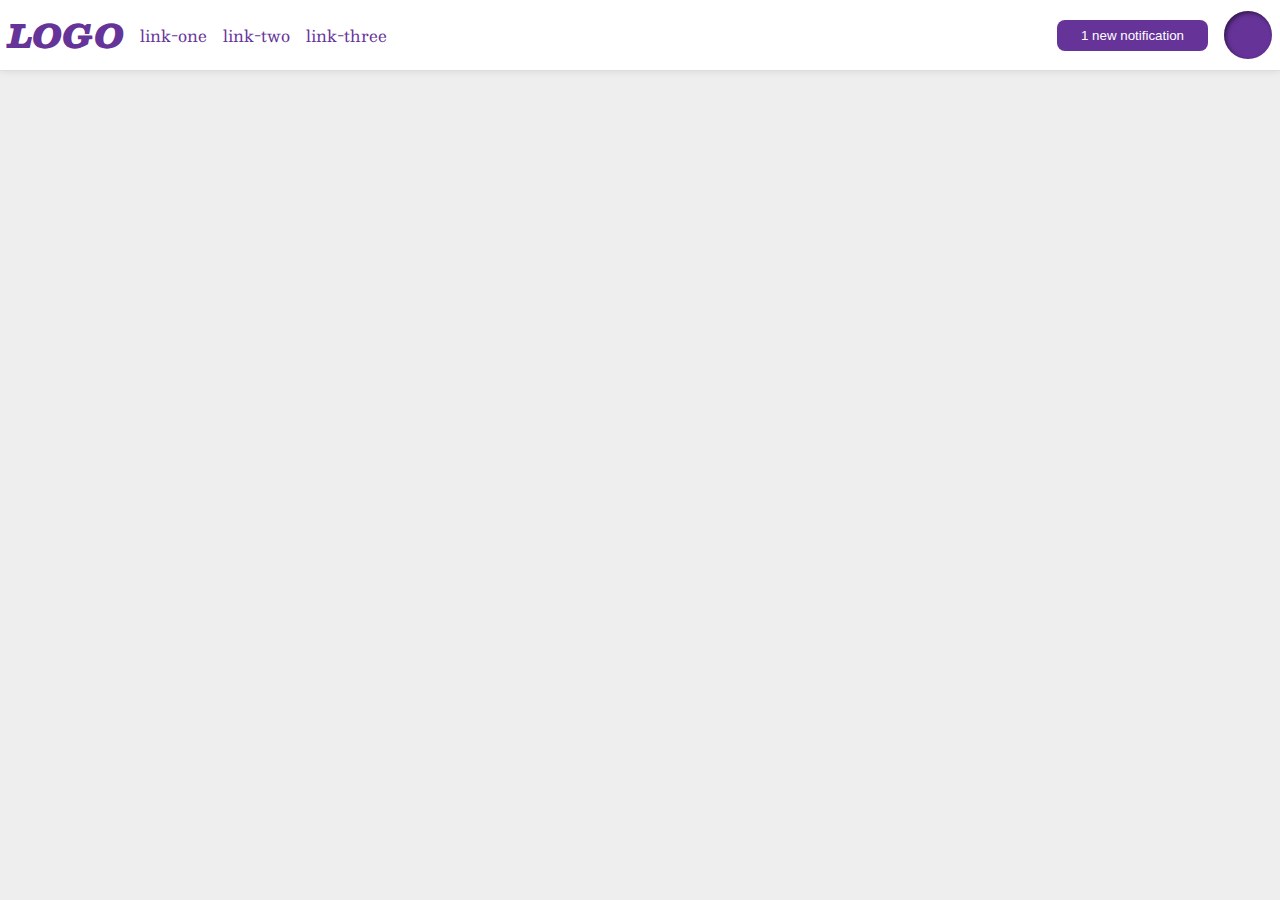
<file: foundations/flex/03-flex-header-2/index.html>
<!DOCTYPE html>
<html lang="en">
  <head>
    <meta charset="UTF-8">
    <meta http-equiv="X-UA-Compatible" content="IE=edge">
    <meta name="viewport" content="width=device-width, initial-scale=1.0">
    <title>Flex Header 2</title>
    <link rel="stylesheet" href="style.css">
  </head>
  <body>
    <div class="header">

      <div class="left-header">
        <div class="logo">
          LOGO
        </div>
        <ul class="links">
          <li><a href="https://google.com">link-one</a></li>
          <li><a href="https://google.com">link-two</a></li>
          <li><a href="https://google.com">link-three</a></li>
        </ul>
      </div>

      <div class="right-header">
        <button class="notifications">
          1 new notification
        </button>
        <div class="profile-image"></div>
      </div>
      
    </div>
  </body>
</html>
</file>
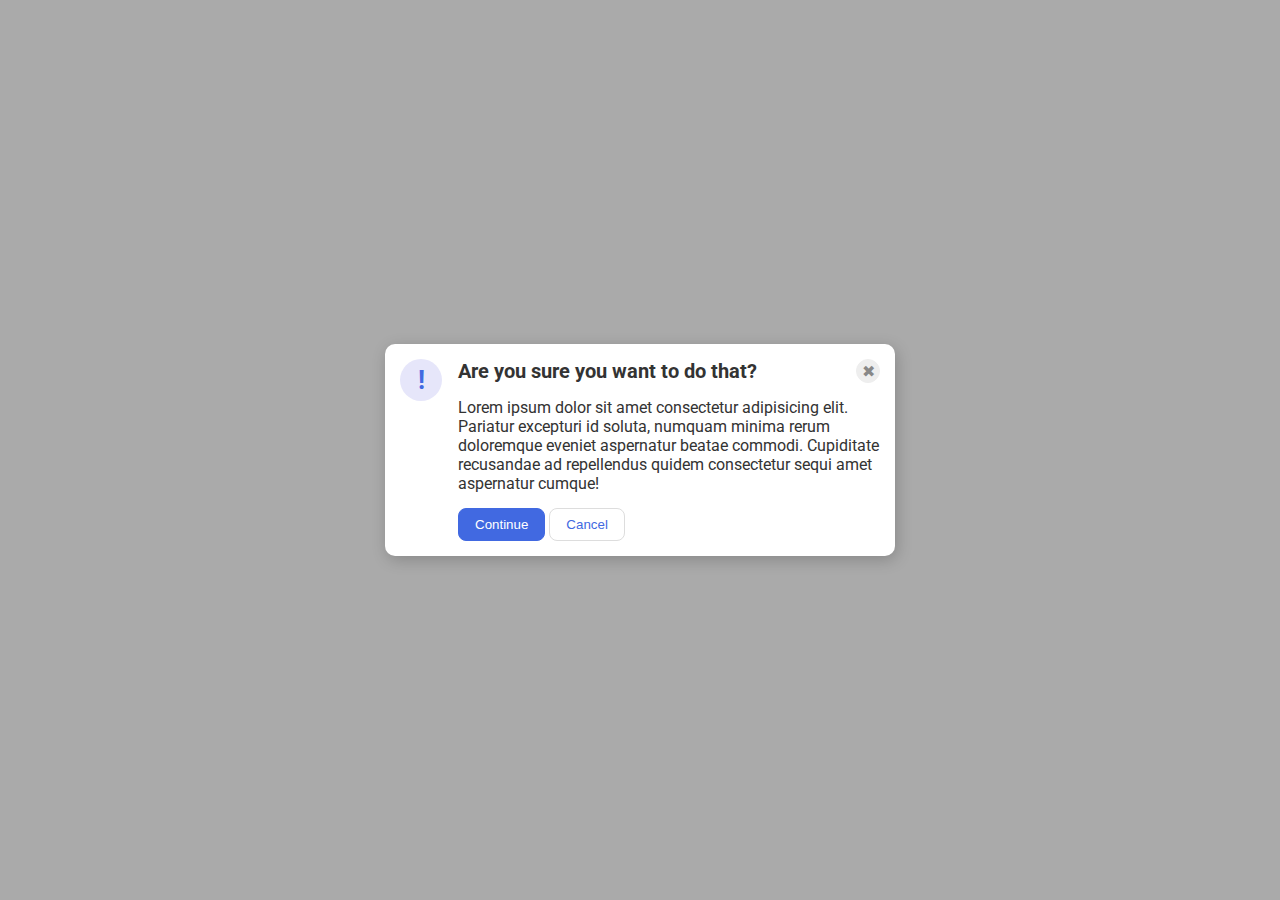
<file: foundations/flex/05-flex-modal/index.html>
<!DOCTYPE html>
<html lang="en">
  <head>
    <meta charset="UTF-8">
    <meta http-equiv="X-UA-Compatible" content="IE=edge">
    <meta name="viewport" content="width=device-width, initial-scale=1.0">
    <link rel="stylesheet" href="style.css">
    <title>Modal</title>
  </head>
  <body>
    <div class="modal">
      <div class="icon">!</div>
      <div class="right-modal">
        <div class="header-section">  
          <div class="header">Are you sure you want to do that?</div>
          <button class="close-button">✖</button>
        </div>  
        <div class="text">Lorem ipsum dolor sit amet consectetur adipisicing elit. Pariatur excepturi id soluta, numquam minima rerum doloremque eveniet aspernatur beatae commodi. Cupiditate recusandae ad repellendus quidem consectetur sequi amet aspernatur cumque!</div>
        <button class="continue">Continue</button>
        <button class="cancel">Cancel</button>
      </div>   
    </div>
  </body>
</html>
</file>
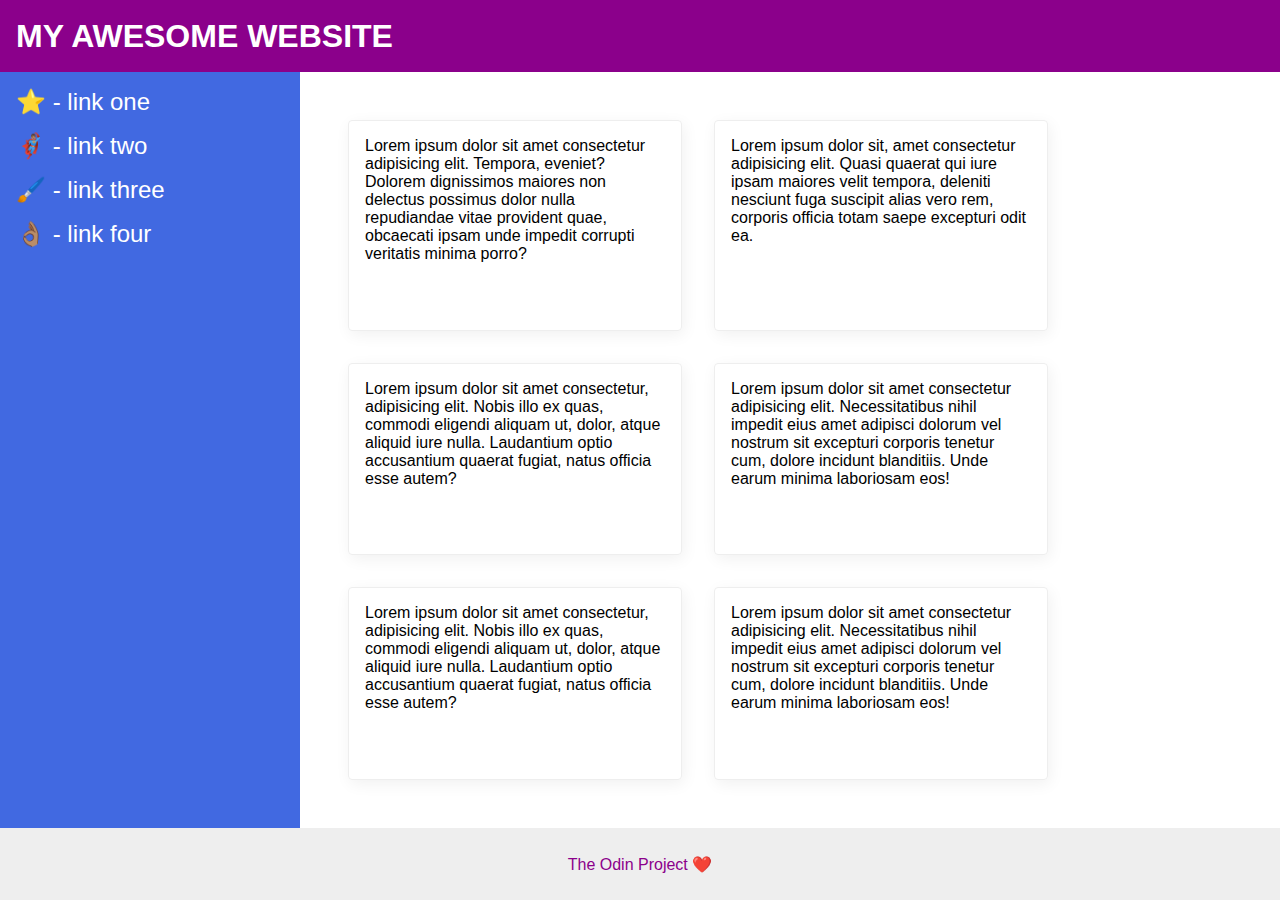
<file: foundations/flex/07-flex-layout-2/index.html>
<!DOCTYPE html>
<html lang="en">
  <head>
    <meta charset="UTF-8">
    <meta http-equiv="X-UA-Compatible" content="IE=edge">
    <meta name="viewport" content="width=device-width, initial-scale=1.0">
    <title>The Holy Grail</title>
    <link rel="stylesheet" href="style.css">
  </head>
  <body>
    <div class="header">
      MY AWESOME WEBSITE
    </div>
    
    <div class="main-content">
    <div class="sidebar">
      <ul>
        <li><a href="#">⭐ - link one</a></li>
        <li><a href="#">🦸🏽‍♂️ - link two</a></li>
        <li><a href="#">🖌️ - link three</a></li>
        <li><a href="#">👌🏽 - link four</a></li>
      </ul>
    </div>
    
    <div class="card-section">
      <div class="card">Lorem ipsum dolor sit amet consectetur adipisicing elit. Tempora, eveniet? Dolorem dignissimos maiores non delectus possimus dolor nulla repudiandae vitae provident quae, obcaecati ipsam unde impedit corrupti veritatis minima porro?</div>
      <div class="card">Lorem ipsum dolor sit, amet consectetur adipisicing elit. Quasi quaerat qui iure ipsam maiores velit tempora, deleniti nesciunt fuga suscipit alias vero rem, corporis officia totam saepe excepturi odit ea.</div>
      <div class="card">Lorem ipsum dolor sit amet consectetur, adipisicing elit. Nobis illo ex quas, commodi eligendi aliquam ut, dolor, atque aliquid iure nulla. Laudantium optio accusantium quaerat fugiat, natus officia esse autem?</div>
      <div class="card">Lorem ipsum dolor sit amet consectetur adipisicing elit. Necessitatibus nihil impedit eius amet adipisci dolorum vel nostrum sit excepturi corporis tenetur cum, dolore incidunt blanditiis. Unde earum minima laboriosam eos!</div>
      <div class="card">Lorem ipsum dolor sit amet consectetur, adipisicing elit. Nobis illo ex quas, commodi eligendi aliquam ut, dolor, atque aliquid iure nulla. Laudantium optio accusantium quaerat fugiat, natus officia esse autem?</div>
      <div class="card">Lorem ipsum dolor sit amet consectetur adipisicing elit. Necessitatibus nihil impedit eius amet adipisci dolorum vel nostrum sit excepturi corporis tenetur cum, dolore incidunt blanditiis. Unde earum minima laboriosam eos!</div>
    </div> 
  </div>

    <div class="footer">
      The Odin Project ❤️
    </div>
  </body>
</html>
</file>
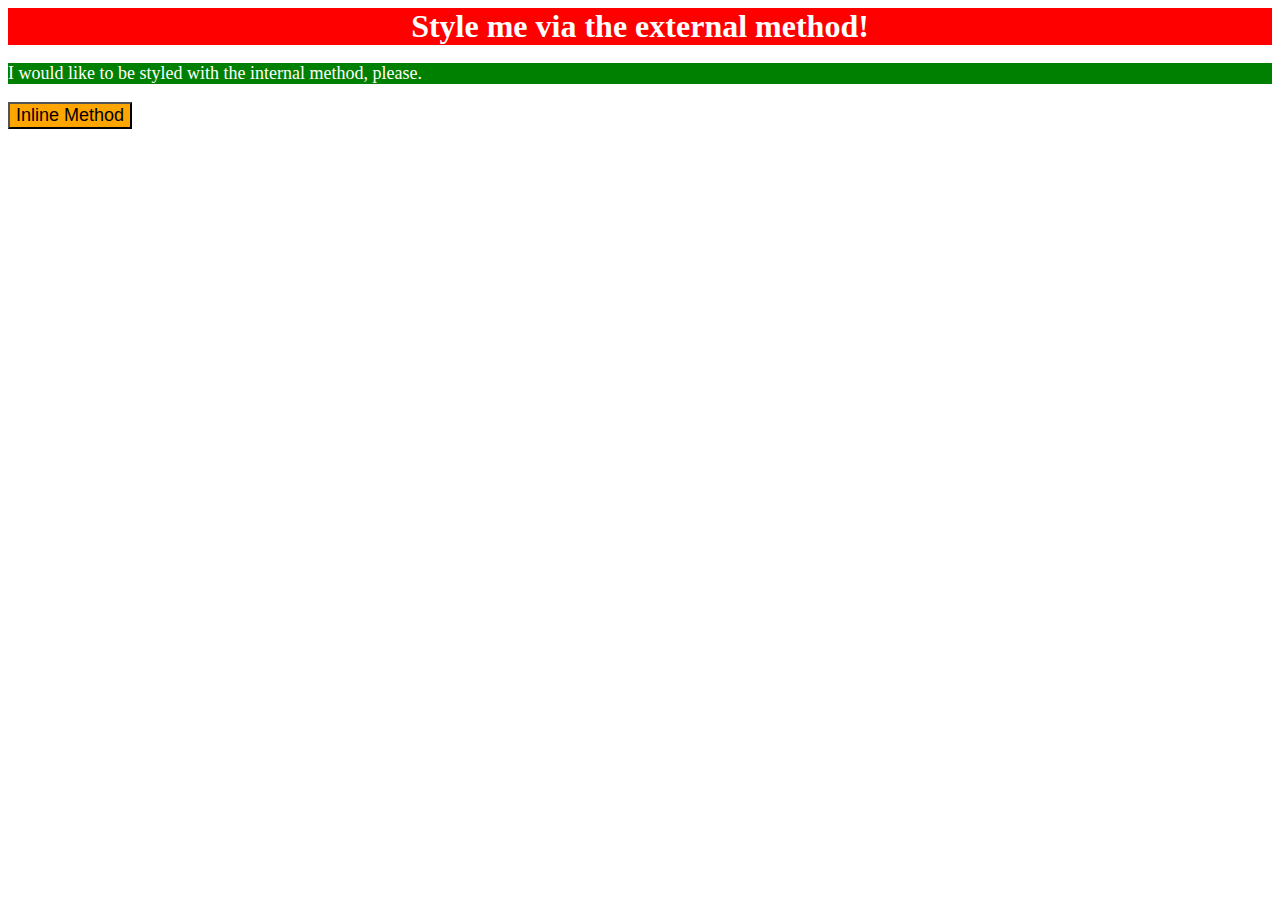
<file: foundations/intro-to-css/01-css-methods/index.html>
<!DOCTYPE html>
<html lang="en">
  <head>
    <meta charset="UTF-8">
    <meta http-equiv="X-UA-Compatible" content="IE=edge">
    <meta name="viewport" content="width=device-width, initial-scale=1.0">
    <title>Methods for Adding CSS</title>
    <link rel="stylesheet" href="styles.css">
    <style>
      p{
        background-color: green;
        color: white;
        font-size: 18px;
      }
    </style>
  </head>
  <body>
    <div>Style me via the external method!</div>
    <p>I would like to be styled with the internal method, please.</p>
    <button style="background-color: orange; font-size: 18px;">Inline Method</button>
  </body>
</html>
</file>
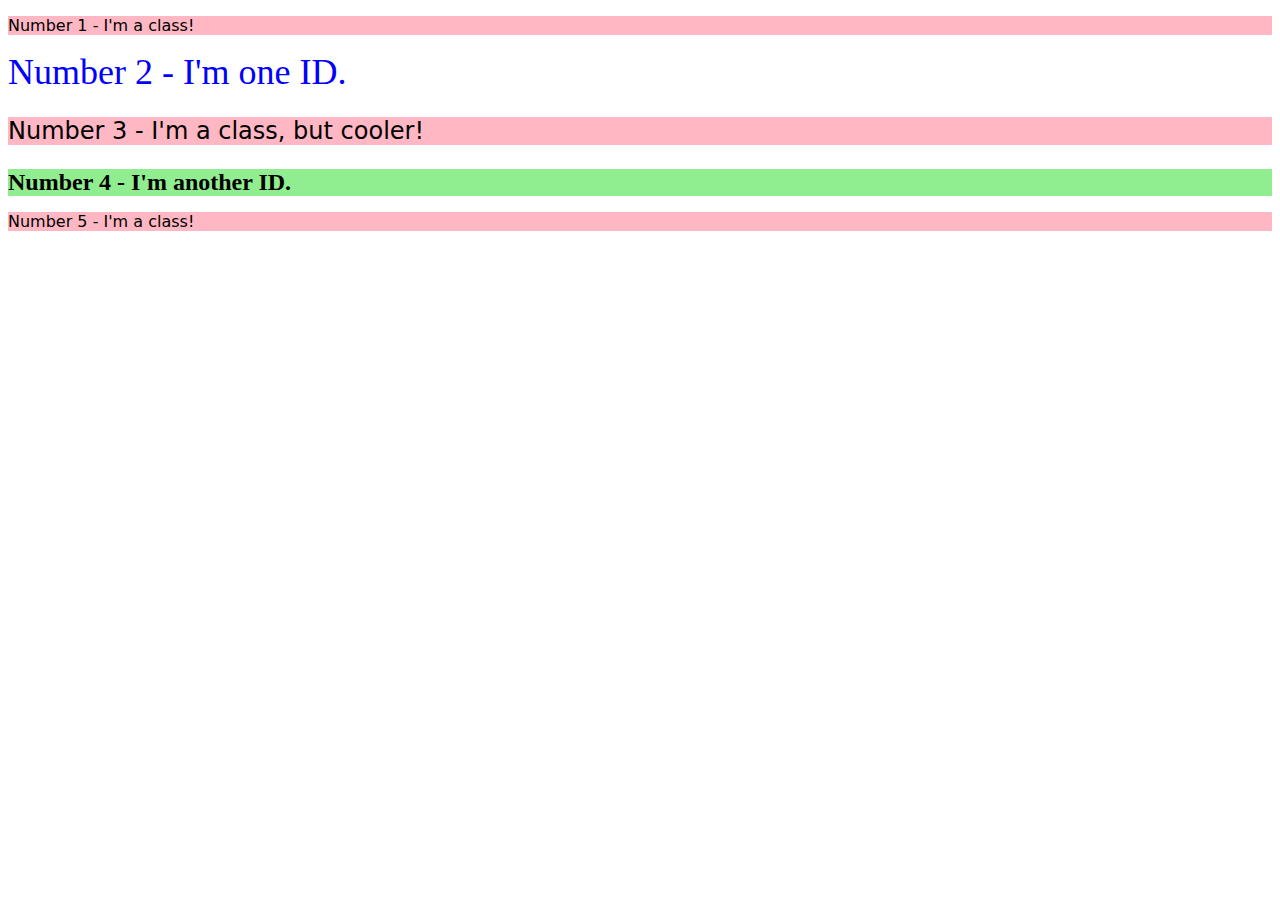
<file: foundations/intro-to-css/02-class-id-selectors/index.html>
<!DOCTYPE html>
<html lang="en">
  <head>
    <meta charset="UTF-8">
    <meta http-equiv="X-UA-Compatible" content="IE=edge">
    <meta name="viewport" content="width=device-width, initial-scale=1.0">
    <title>Class and ID Selectors</title>
    <link rel="stylesheet" href="style.css">
  </head>
  <body>
    <p class="odd-number">Number 1 - I'm a class!</p>
    <div id="number-2">Number 2 - I'm one ID.</div>
    <p class="odd-number three">Number 3 - I'm a class, but cooler!</p>
    <div id="number-4">Number 4 - I'm another ID.</div>
    <p class="odd-number">Number 5 - I'm a class!</p>
  </body>
</html>
</file>
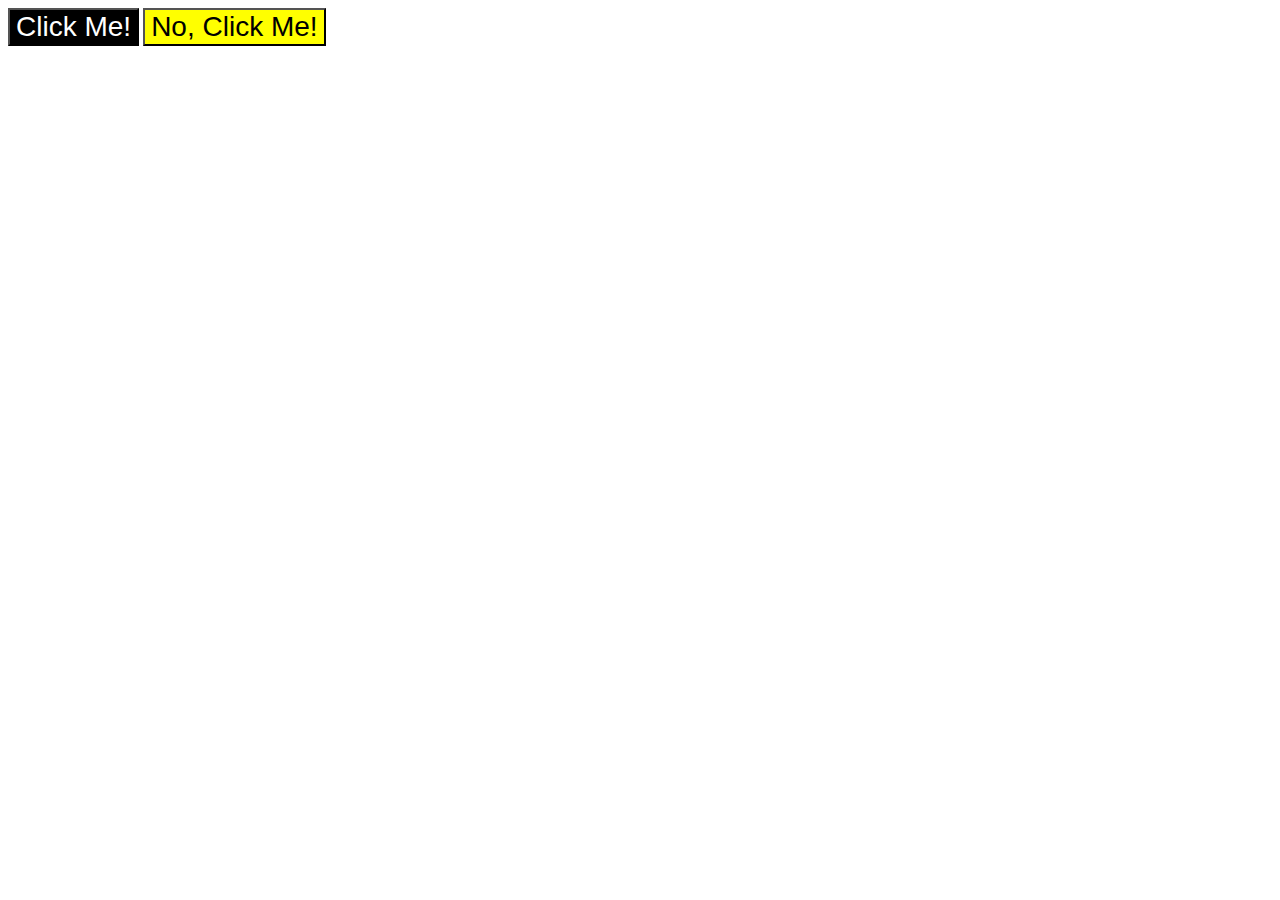
<file: foundations/intro-to-css/03-grouping-selectors/index.html>
<!DOCTYPE html>
<html lang="en">
  <head>
    <meta charset="UTF-8">
    <meta http-equiv="X-UA-Compatible" content="IE=edge">
    <meta name="viewport" content="width=device-width, initial-scale=1.0">
    <title>Grouping Selectors</title>
    <link rel="stylesheet" href="style.css">
  </head>
  <body>
    <button class="one">Click Me!</button>
    <button class="two">No, Click Me!</button>
  </body>
</html>
</file>
<file: foundations/flex/03-flex-header-2/style.css>
/* this is some magical font-importing.  
you'll learn about it later. */
@import url('https://fonts.googleapis.com/css2?family=Besley:ital,wght@0,400;1,900&display=swap');

body {
  margin: 0;
  background: #eee;
  font-family: Besley, serif;
}

.header {
  background: white;
  border-bottom: 1px solid #ddd;
  box-shadow: 0 0 8px rgba(0,0,0,.1);
  display: flex;
  justify-content: space-between;
  padding: 8px;
}

.profile-image {
  background: rebeccapurple;
  box-shadow: inset 2px 2px 4px rgba(0,0,0,.5);
  border-radius: 50%;
  width: 48px;
  height: 48px;
}

.logo {
  color: rebeccapurple;
  font-size: 32px;
  font-weight: 900;
  font-style: italic;
}

button {
  border: none;
  border-radius: 8px;
  background: rebeccapurple;
  color: white;
  padding: 8px 24px;
}

a {
  /* this removes the line under our links */
  text-decoration: none;
  color: rebeccapurple;
}

ul {
  list-style-type: none;
  display: flex;
  margin: 0;
  padding: 0;
  gap: 16px;
}

.left-header, .right-header{
  display: flex;
  align-items: center;
  gap: 16px;
}
</file>
<file: foundations/flex/05-flex-modal/style.css>
@import url('https://fonts.googleapis.com/css2?family=Roboto:wght@400;700&display=swap');

html, body {
  height: 100%;
}

body {
  font-family: Roboto, sans-serif;
  margin: 0;
  background: #aaa;
  color: #333;
  /* I'll give you this one for free lol */
  display: flex;
  align-items: center;
  justify-content: center;
}

.modal {
  background: white;
  width: 480px;
  border-radius: 10px;
  box-shadow: 2px 4px 16px rgba(0,0,0,.2);
  padding: 15px;
  display: flex;
  gap: 16px;
}

.icon {
  color: royalblue;
  font-size: 26px;
  font-weight: 700;
  background: lavender;
  width: 42px;
  height: 42px;
  border-radius: 50%;
  display: flex;
  align-items: center;
  justify-content: center;
  flex-shrink: 0;
}

.header-section {
  display: flex;
  justify-content: space-between;
}

.header {
  font-size: 20px;
  font-weight: bold;
}

.text {
  margin: 15px 0;
}

.close-button {
  background: #eee;
  border-radius: 50%;
  color: #888;
  font-weight: 400;
  font-size: 16px;
  height: 24px;
  width: 24px;
  display: flex;
  align-items: center;
  justify-content: center;
  border: 1px solid #eee;
  padding: 0;
}

button {
  cursor: pointer;
  padding: 8px 16px;
  border-radius: 8px;
}

button.continue {
  background: royalblue;
  border: 1px solid royalblue;
  color: white;
}

button.cancel {
  background: white;
  border: 1px solid #ddd;
  color: royalblue;
}
</file>
<file: foundations/flex/07-flex-layout-2/style.css>
body {
  font-family: -apple-system, BlinkMacSystemFont, 'Segoe UI', Roboto, Oxygen, Ubuntu, Cantarell, 'Open Sans', 'Helvetica Neue', sans-serif;
  margin: 0;
  min-height: 100vh;
  display: flex;
  flex-direction: column;
}

.header {
  height: 72px;
  background: darkmagenta;
  color: white;
  font-size: 32px;
  font-weight: 900;
  padding: 0 16px;
  display: flex;
  align-items: center;
}

.main-content {
  display: flex;
  flex: 1;
}

.footer {
  height: 72px;
  background: #eee;
  color: darkmagenta;
  display: flex;
  justify-content: center;
  align-items: center;
}

.sidebar {
  width: 300px;
  flex-shrink: 0;
  background: royalblue;
  box-sizing: border-box;
  padding: 16px;
}

a {
  font-size: 24px;
  text-decoration: none;
  color: white;
}

ul {
  list-style: none;
  margin: 0;
  padding: 0;
}

li {
  margin-bottom: 16px;
}

.card {
  border: 1px solid #eee;
  box-shadow: 2px 4px 16px rgba(0,0,0,.06);
  border-radius: 4px;
  padding: 16px;
  width: 300px;
}

.card-section {
  display: flex;
  padding: 48px;
  flex-wrap: wrap;
  gap: 32px;
}
</file>
<file: foundations/intro-to-css/01-css-methods/styles.css>
div{
    background-color: red;
    color: white;
    font-size: 32px;
    font-weight: 700;
    text-align: center;
}
</file>
<file: foundations/intro-to-css/02-class-id-selectors/style.css>
.odd-number {
    background-color: rgb(255, 184, 195);
    font-family: Verdana, "DejaVu Sans", sans-serif;
}

.three {
    font-size: 24px;
}

#number-2 {
    font-size: 36px;
    color: #0000ff;
}

#number-4 {
    background-color: lightgreen;
    font-size: 24px;
    font-weight: bold;
}
</file>
<file: foundations/intro-to-css/03-grouping-selectors/style.css>
.one,
.two{
    font-size: 28px;
    font-family: Helvetica, "Times New Roman", sans-serif;
}

.one{
    color: #ffff;
    background-color: black;
}

.two{
    background-color: yellow;
}
</file>
